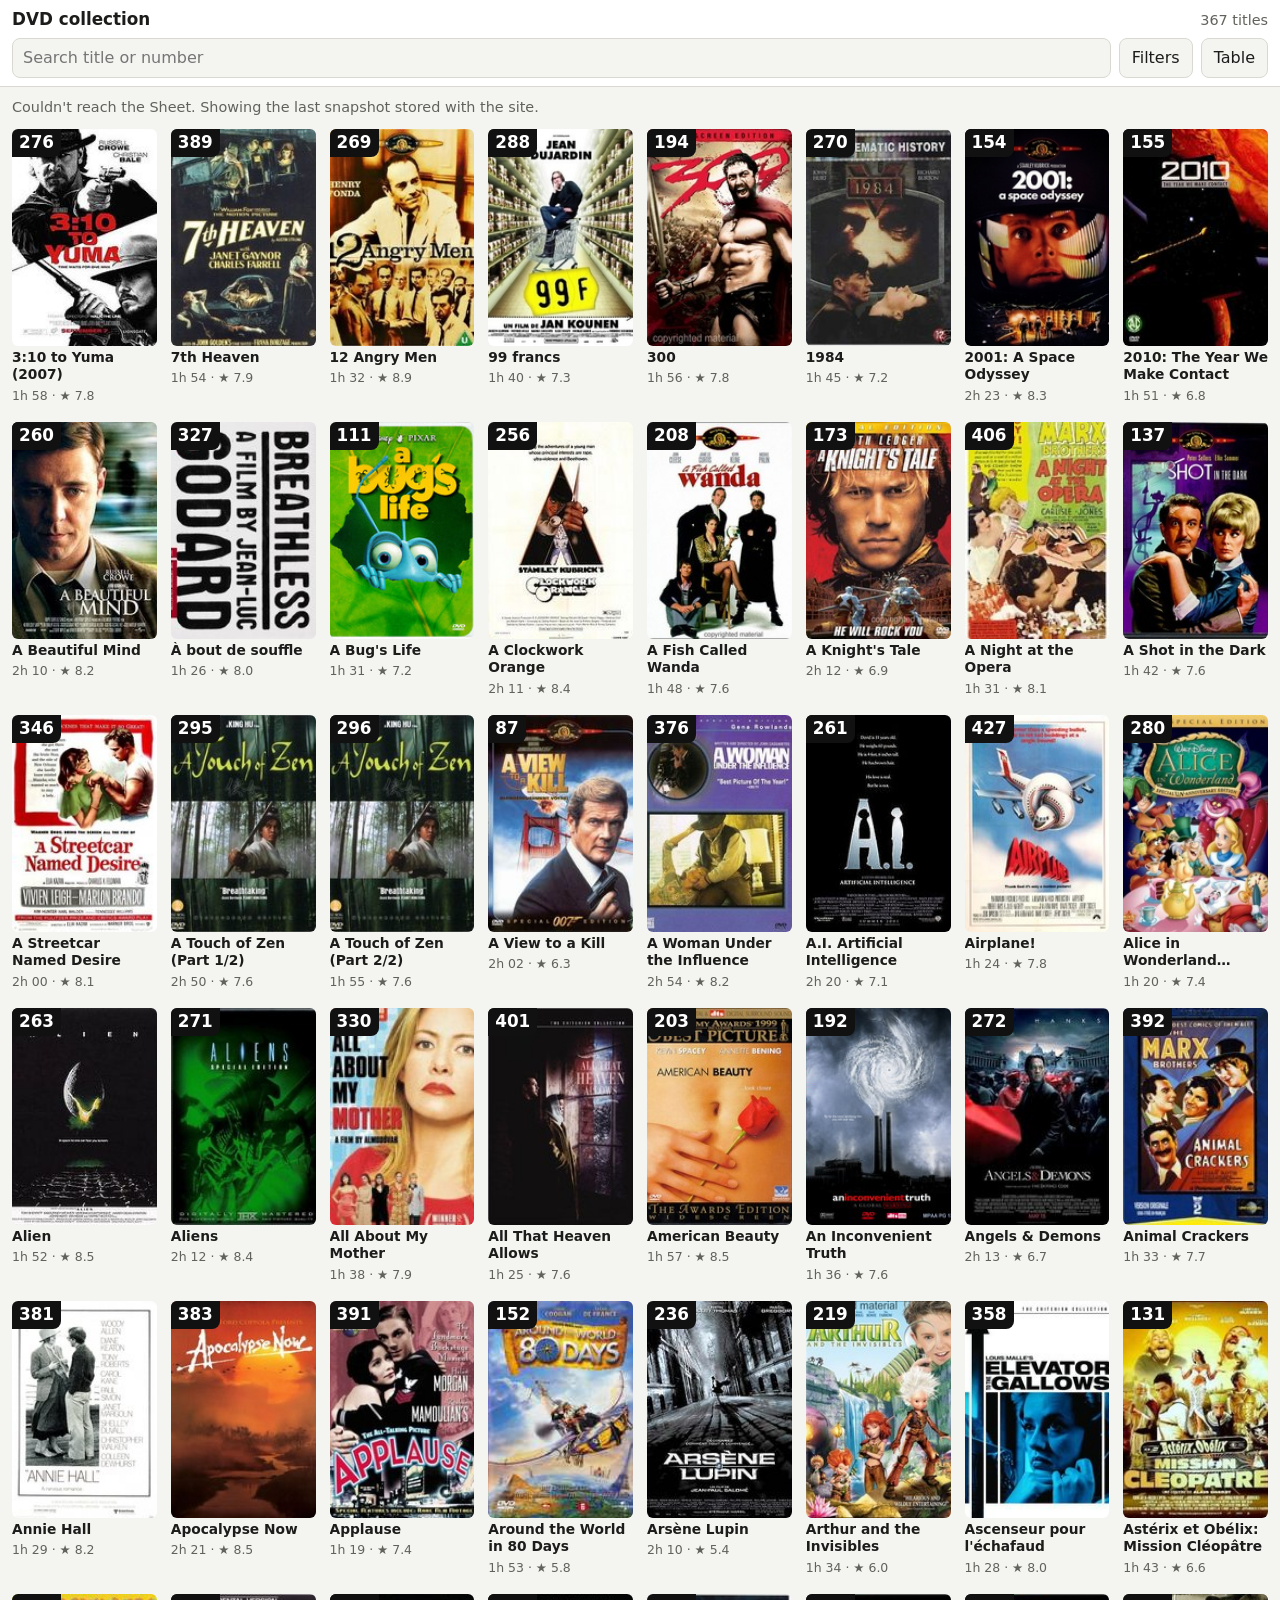
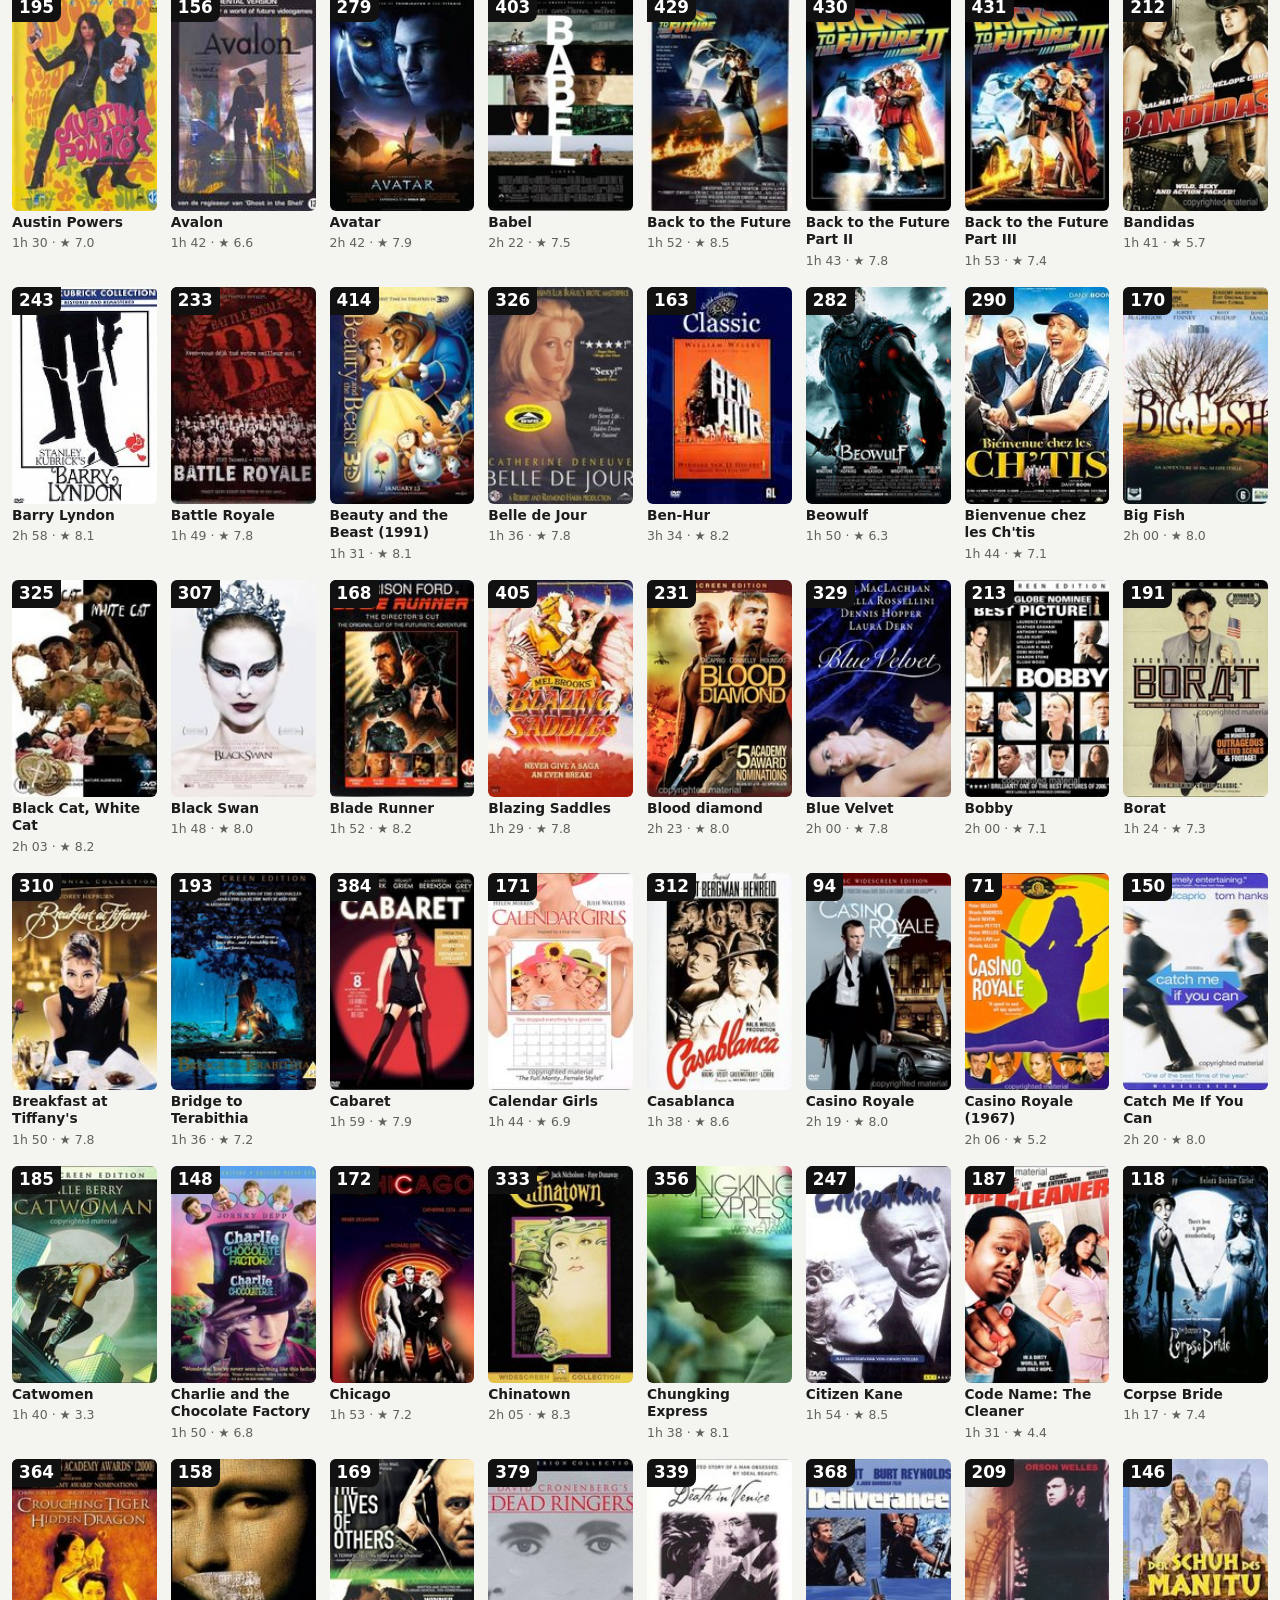
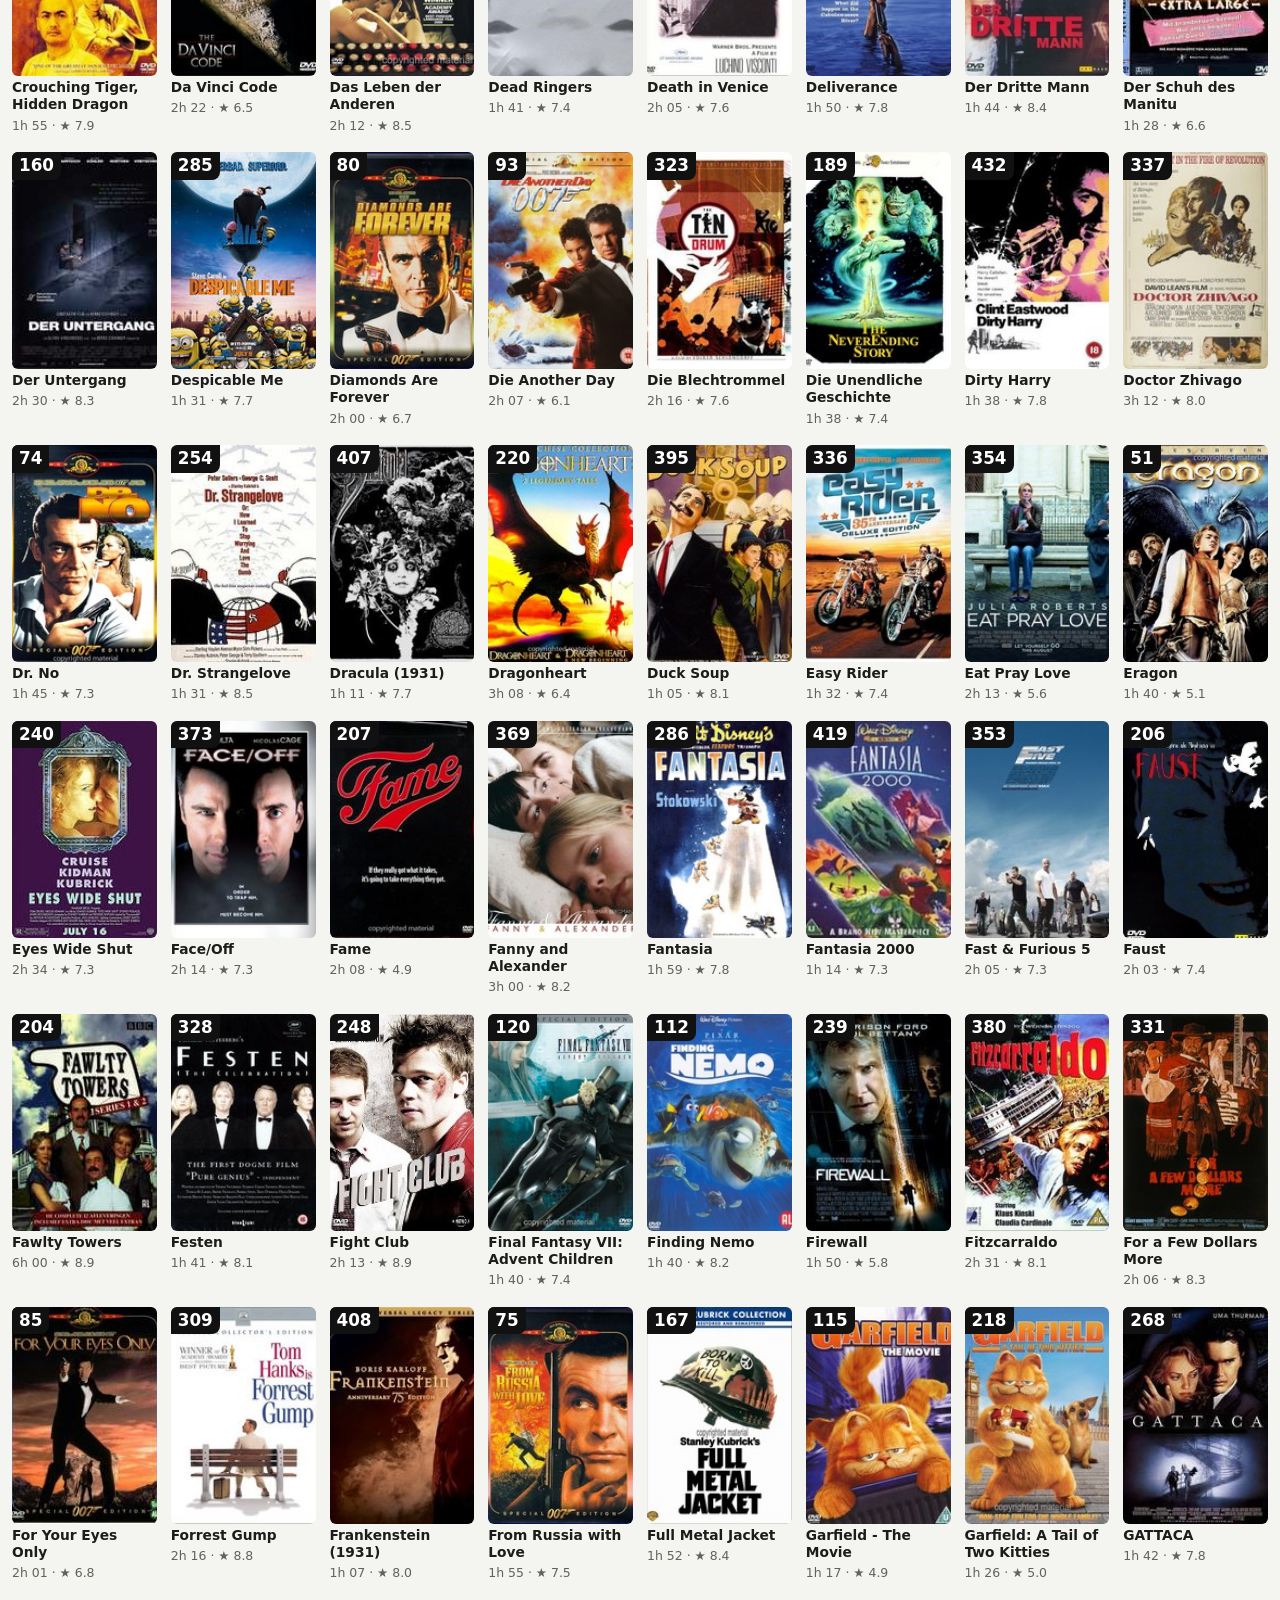
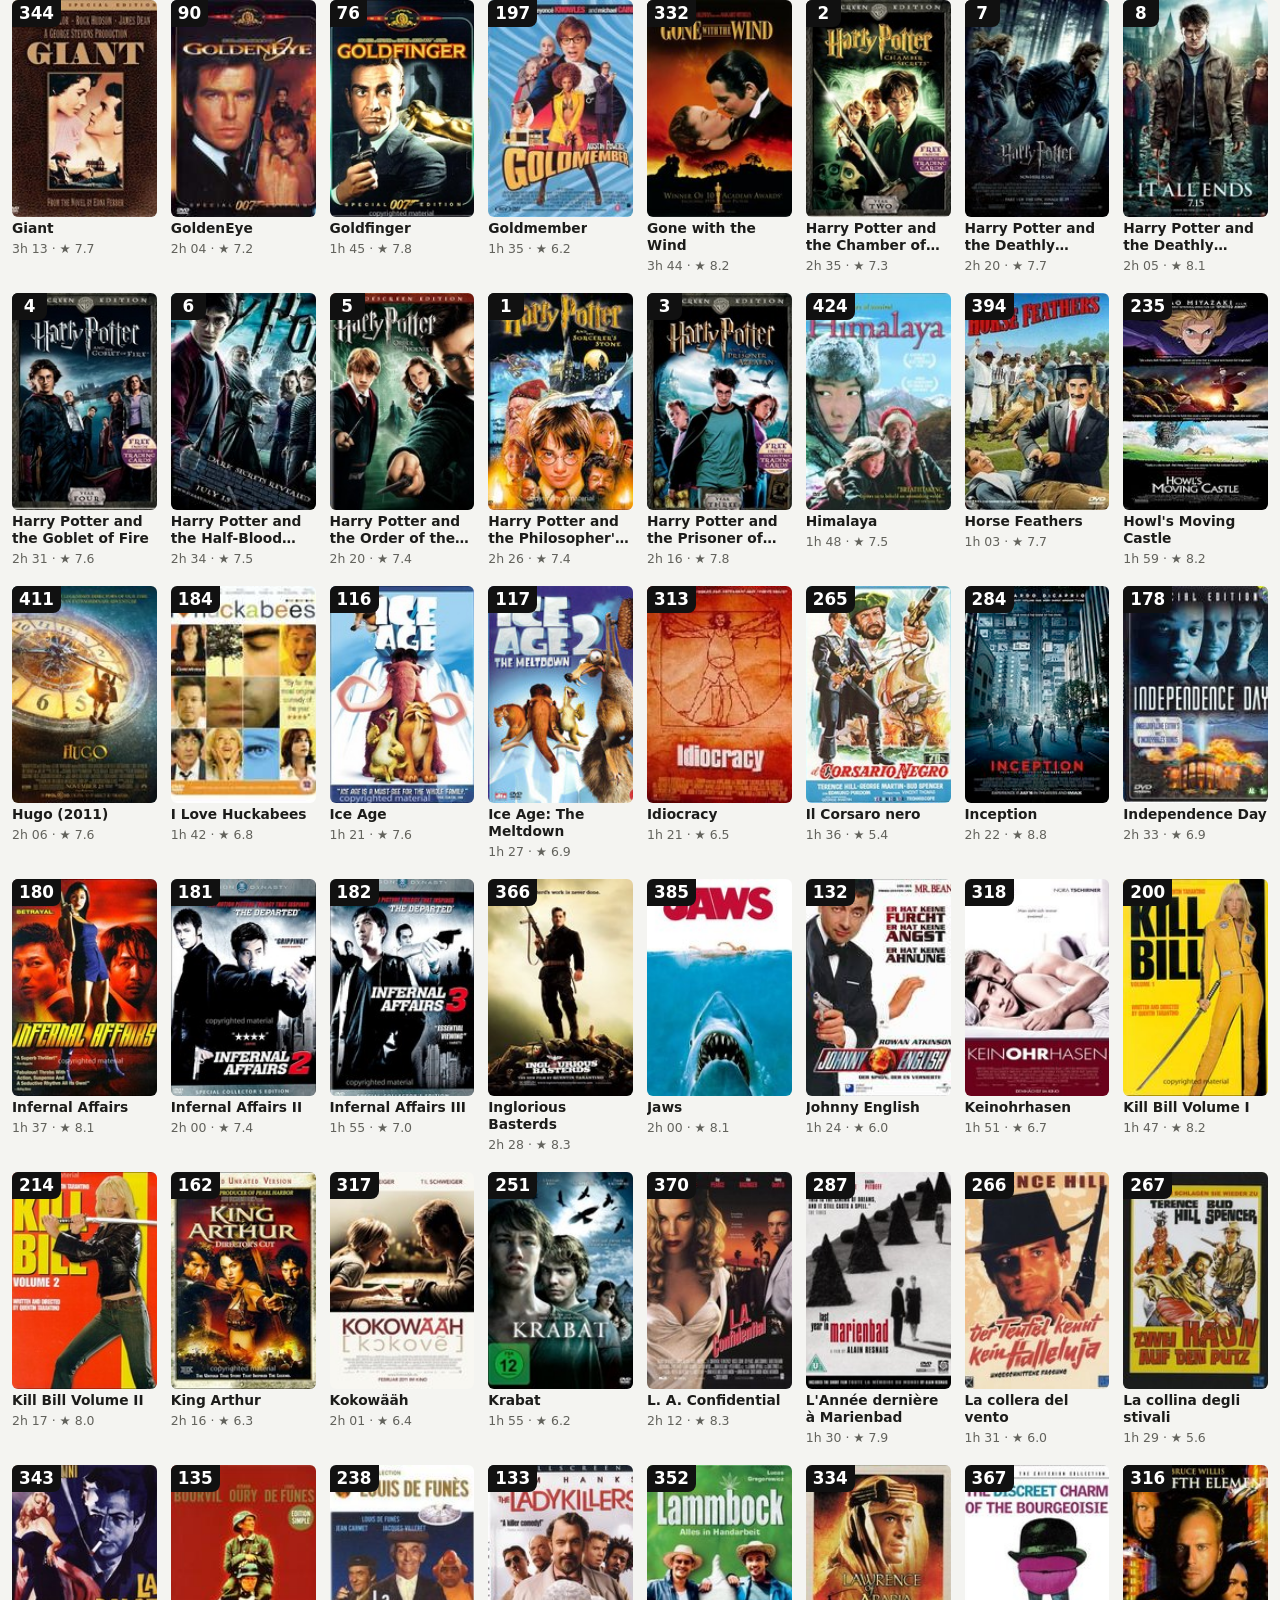
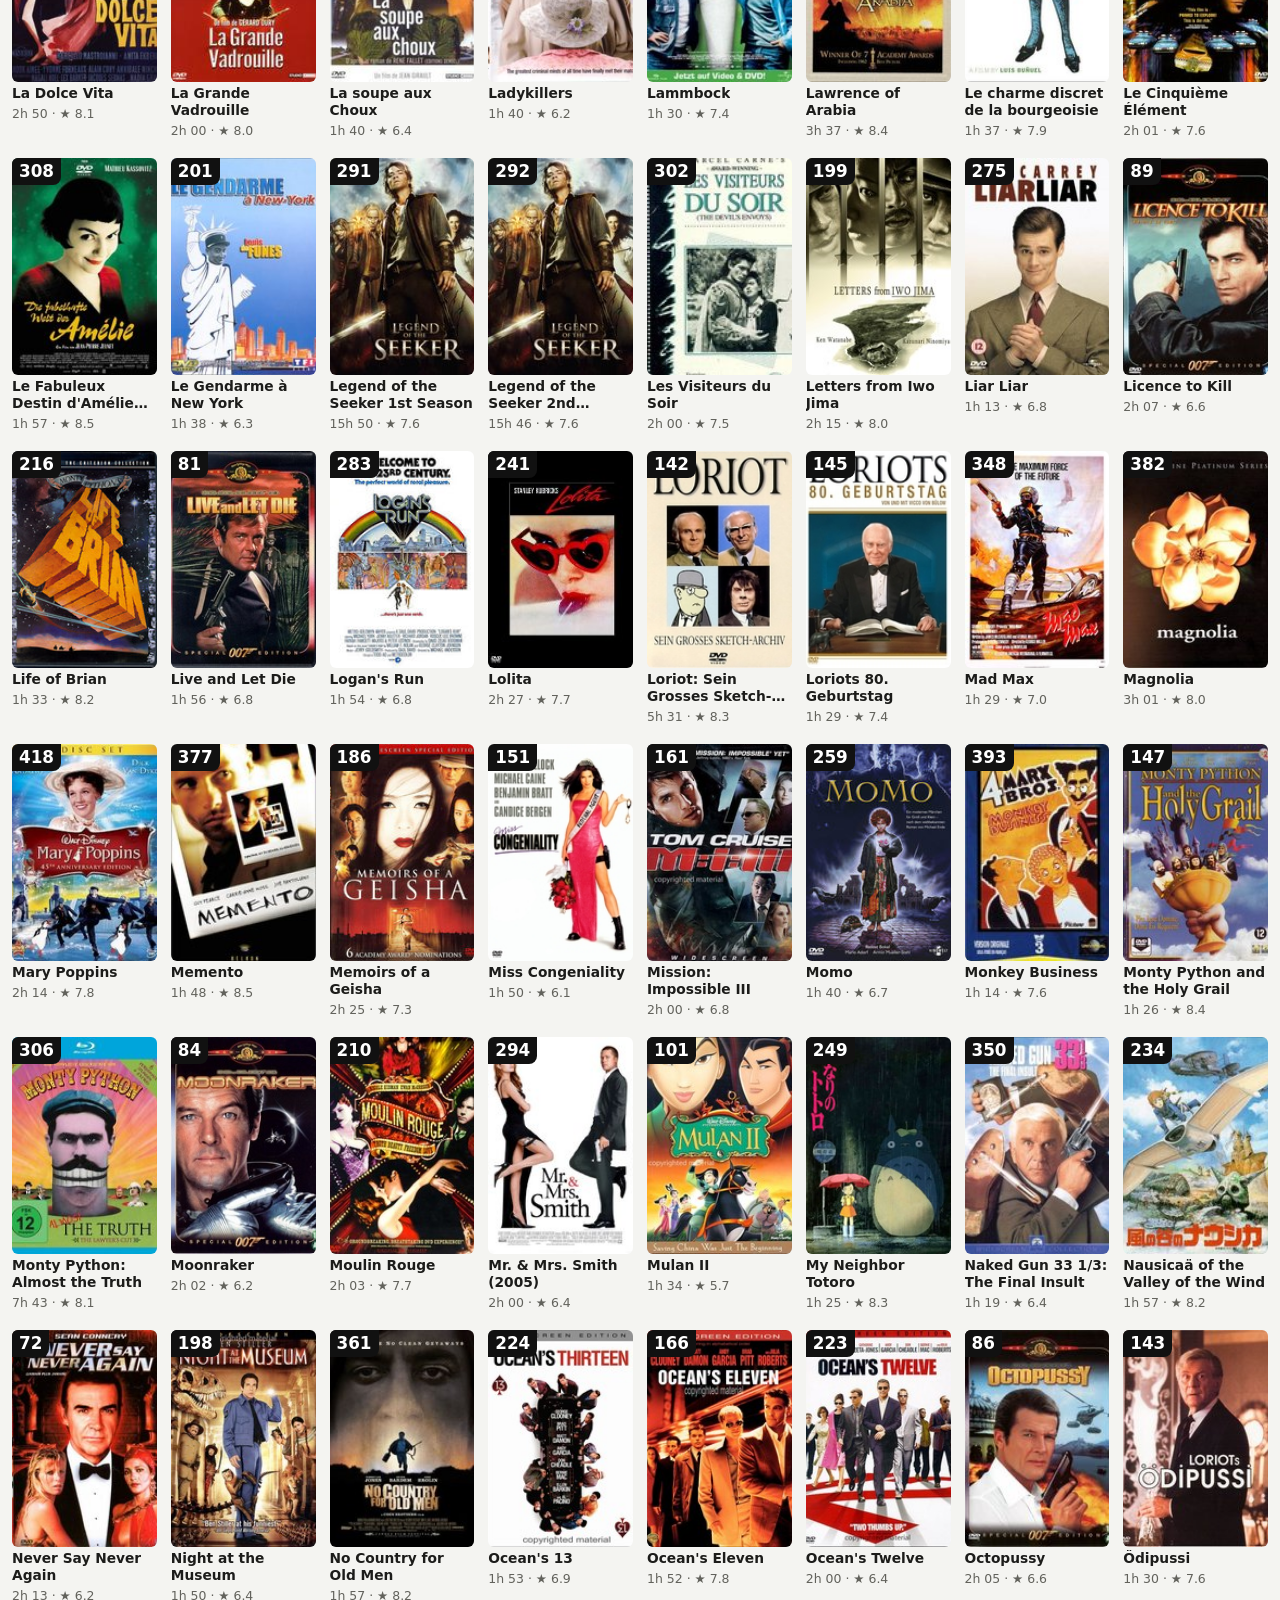
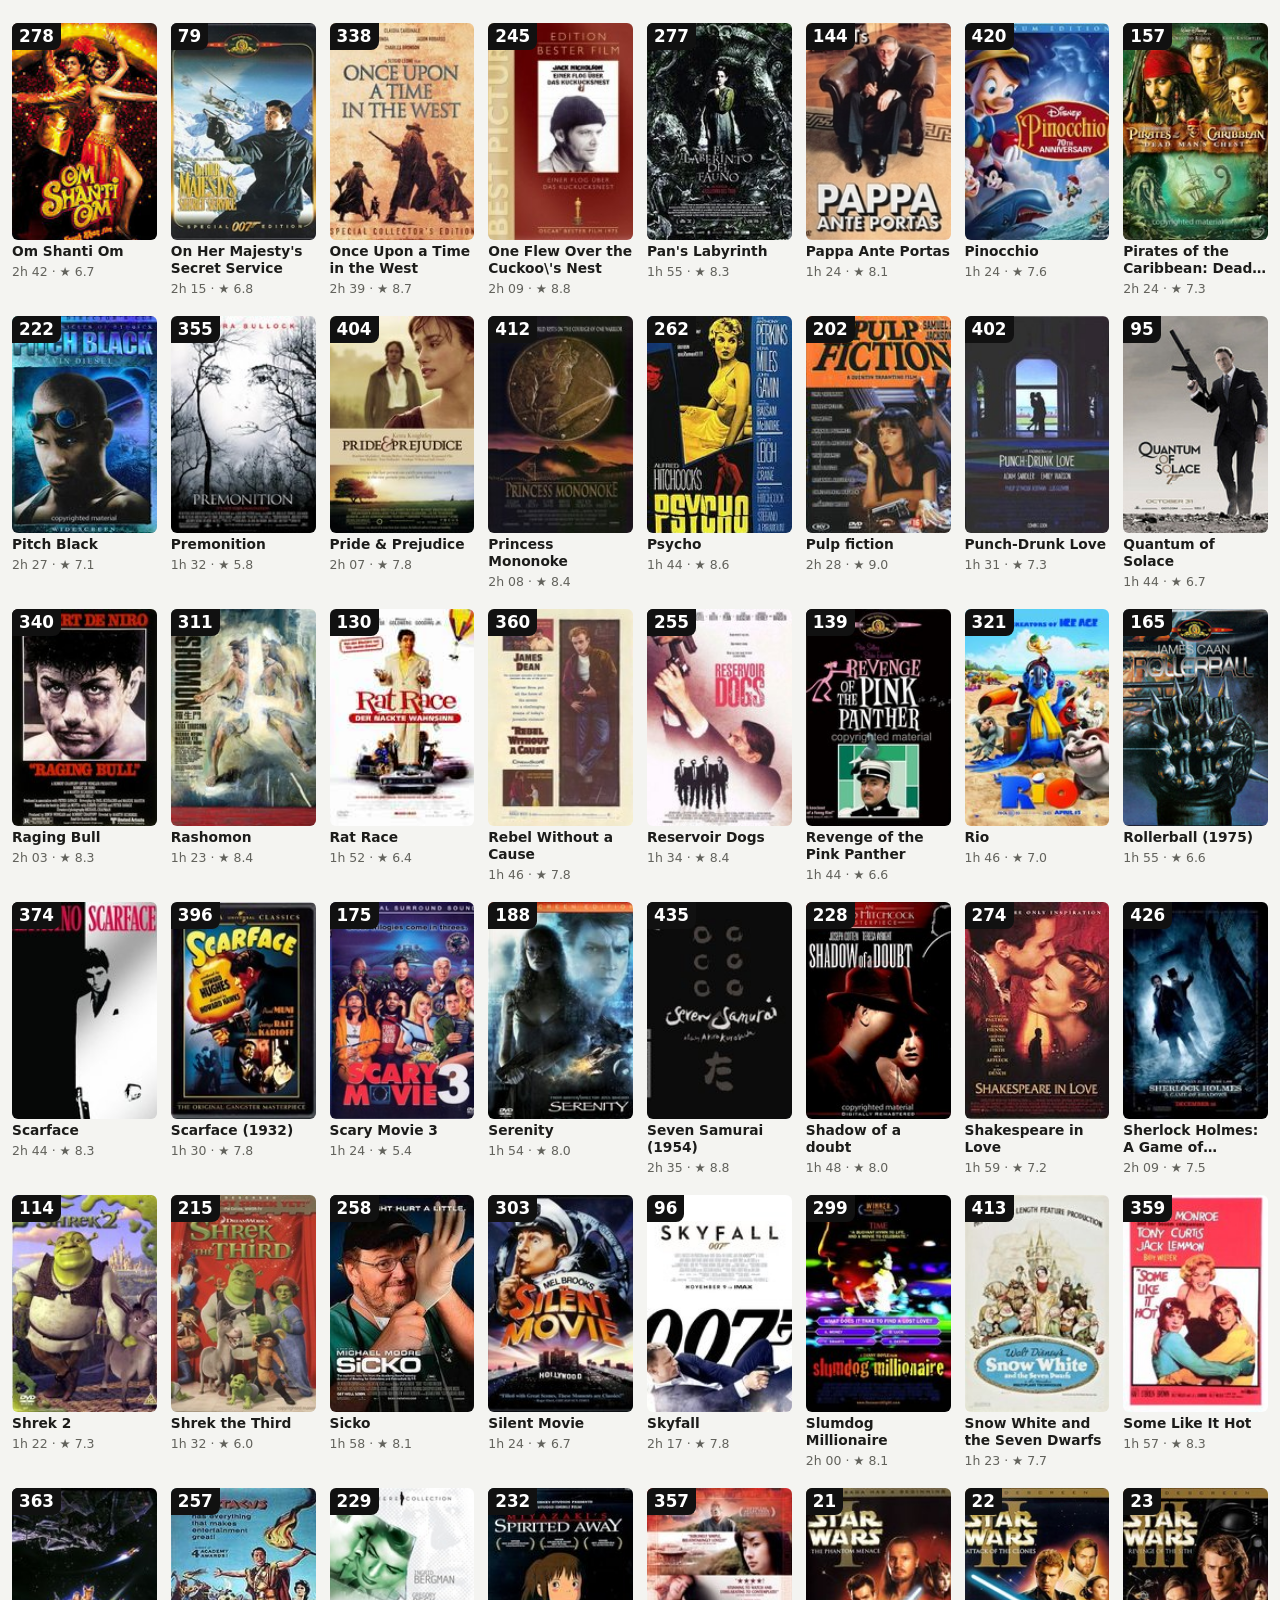
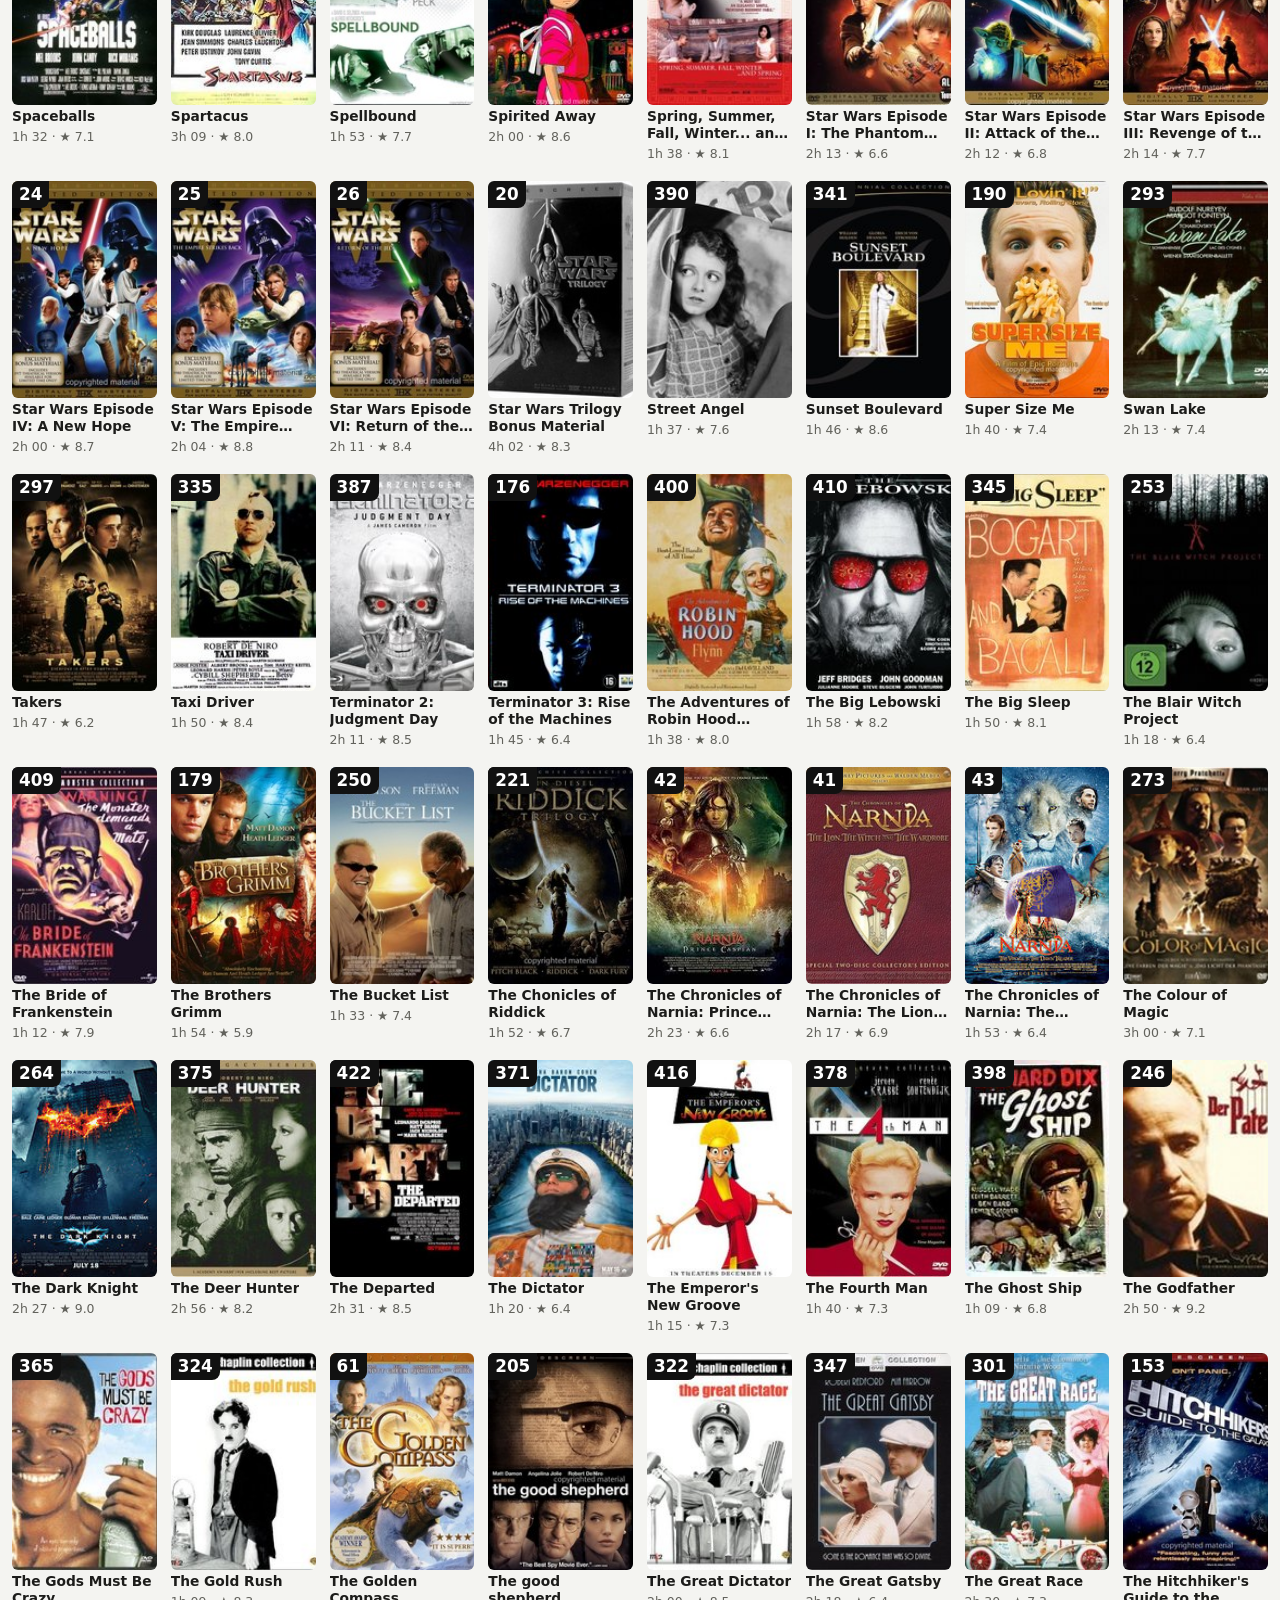
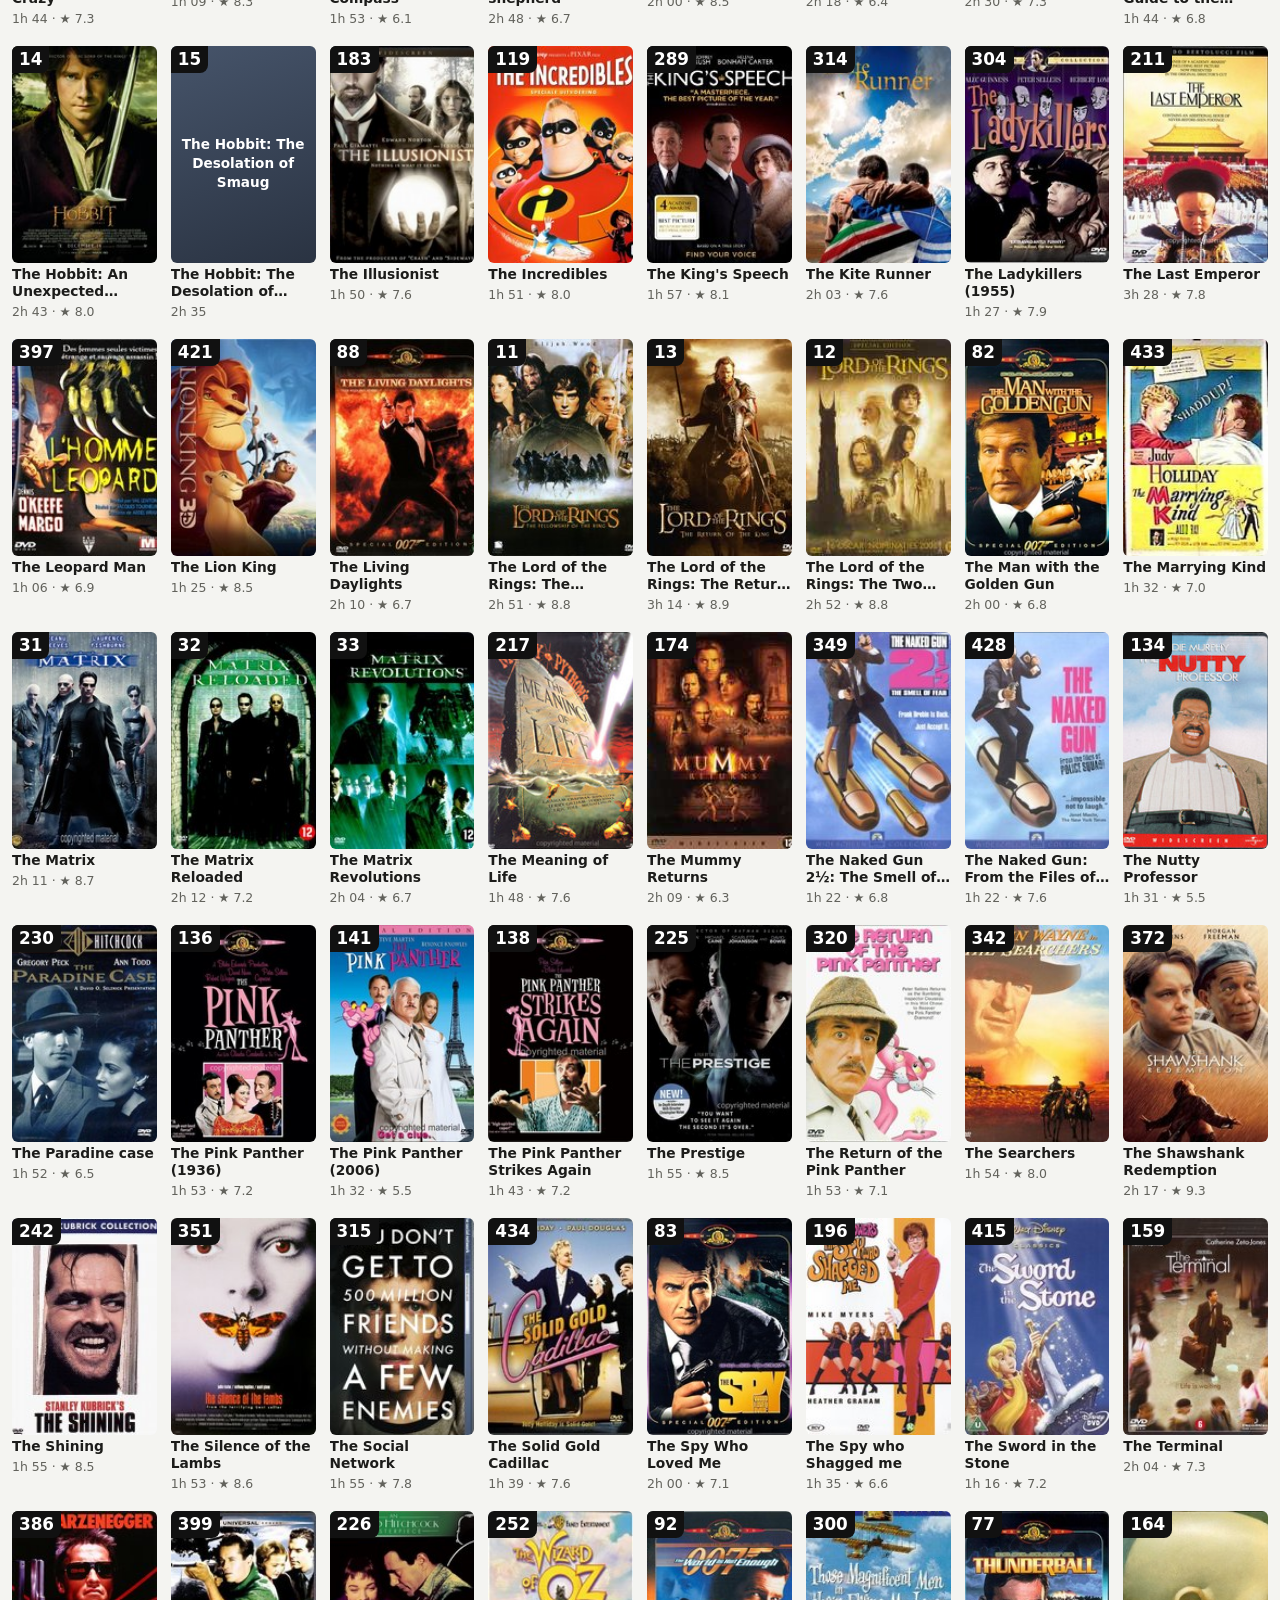
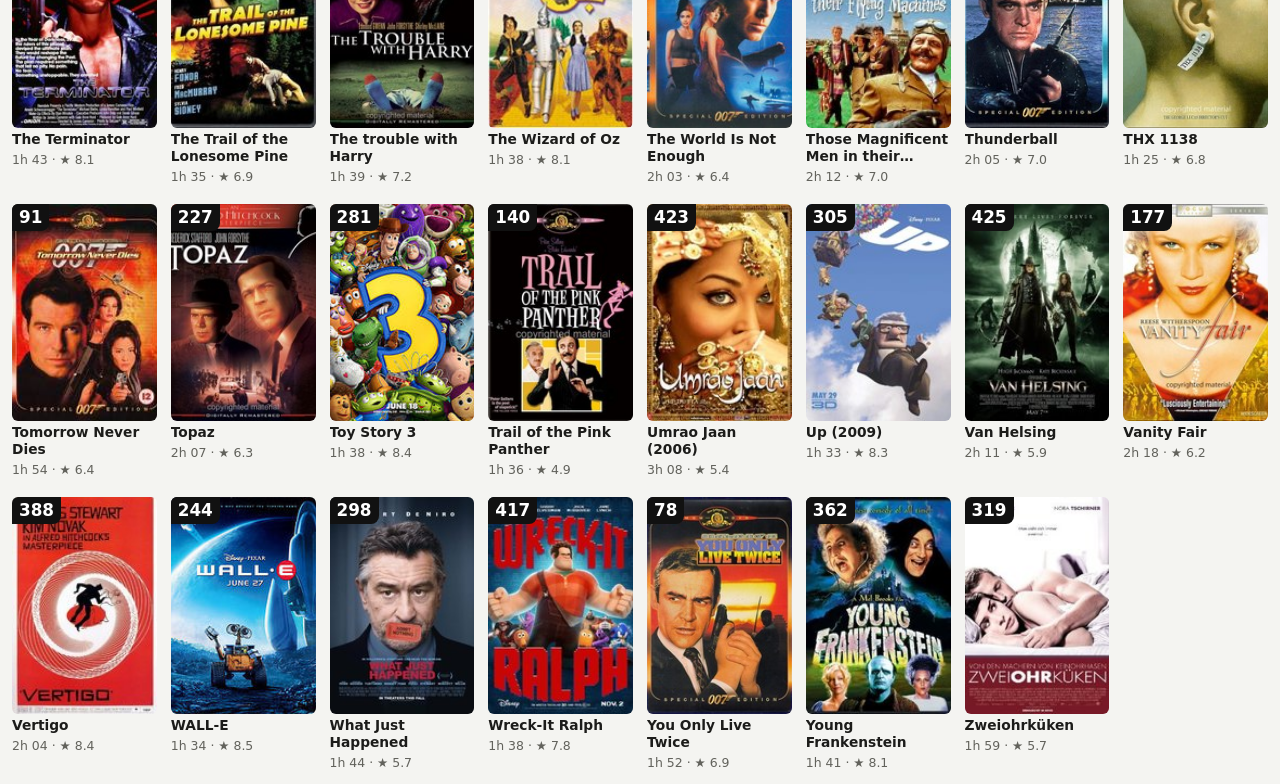
<file: index.html>
<!doctype html>
<html lang="en">
<head>
  <meta charset="utf-8">
  <meta name="viewport" content="width=device-width, initial-scale=1">
  <meta name="robots" content="noindex">
  <meta name="color-scheme" content="light dark">
  <title>DVD collection</title>
  <link rel="icon" href="data:image/svg+xml,%3Csvg xmlns='http://www.w3.org/2000/svg' viewBox='0 0 32 32'%3E%3Ccircle cx='16' cy='16' r='15' fill='%23345'/%3E%3Ccircle cx='16' cy='16' r='5' fill='%23fff'/%3E%3C/svg%3E">
  <link rel="stylesheet" href="style.css">
</head>
<body>
  <header class="bar">
    <div class="bar-row">
      <h1 id="site-title">DVD collection</h1>
      <span id="count" class="count" aria-live="polite"></span>
    </div>
    <div class="bar-row">
      <input id="q" type="search" placeholder="Search title or number" autocomplete="off" aria-label="Search title or number">
      <button id="filters-toggle" type="button" aria-expanded="false" aria-controls="filters">Filters</button>
      <button id="view-toggle" type="button">Table</button>
    </div>
    <div id="filters" class="filters" hidden>
      <label>Seen
        <select id="f-seen">
          <option value="all">All</option>
          <option value="unseen">Not seen yet</option>
          <option value="seen">Seen</option>
          <option value="liked">Liked</option>
        </select>
      </label>
      <label>Audio
        <select id="f-audio"><option value="">Any</option></select>
      </label>
      <label>Subtitles
        <select id="f-subs"><option value="">Any</option></select>
      </label>
      <label>Length
        <select id="f-maxlen">
          <option value="0">Any</option>
          <option value="90">Up to 1h 30</option>
          <option value="105">Up to 1h 45</option>
          <option value="120">Up to 2h</option>
          <option value="150">Up to 2h 30</option>
        </select>
      </label>
      <label>IMDb rating
        <select id="f-minrating">
          <option value="0">Any</option>
          <option value="6">6 and up</option>
          <option value="7">7 and up</option>
          <option value="7.5">7.5 and up</option>
          <option value="8">8 and up</option>
        </select>
      </label>
      <label>Series
        <select id="f-series"><option value="">Any</option></select>
      </label>
      <label>Genre
        <select id="f-genre"><option value="">Any</option></select>
      </label>
      <label>Sort by
        <select id="f-sort">
          <option value="title:1">Title</option>
          <option value="number:1">Number</option>
          <option value="rating:-1">Rating, best first</option>
          <option value="year:-1">Year, newest first</option>
          <option value="year:1">Year, oldest first</option>
          <option value="length:1">Length, shortest first</option>
          <option value="length:-1">Length, longest first</option>
        </select>
      </label>
      <button id="filters-reset" type="button">Reset</button>
    </div>
  </header>

  <p id="status" class="status" hidden></p>

  <main>
    <div id="grid" class="grid"></div>
    <table id="table" class="table" hidden>
      <thead><tr id="table-head"></tr></thead>
      <tbody id="table-body"></tbody>
    </table>
    <p id="empty" class="empty" hidden>
      No titles match.
      <button id="empty-reset" type="button">Clear search and filters</button>
    </p>
  </main>

  <dialog id="detail" class="detail"></dialog>

  <script src="config.js"></script>
  <script src="app.js"></script>
</body>
</html>
</file>
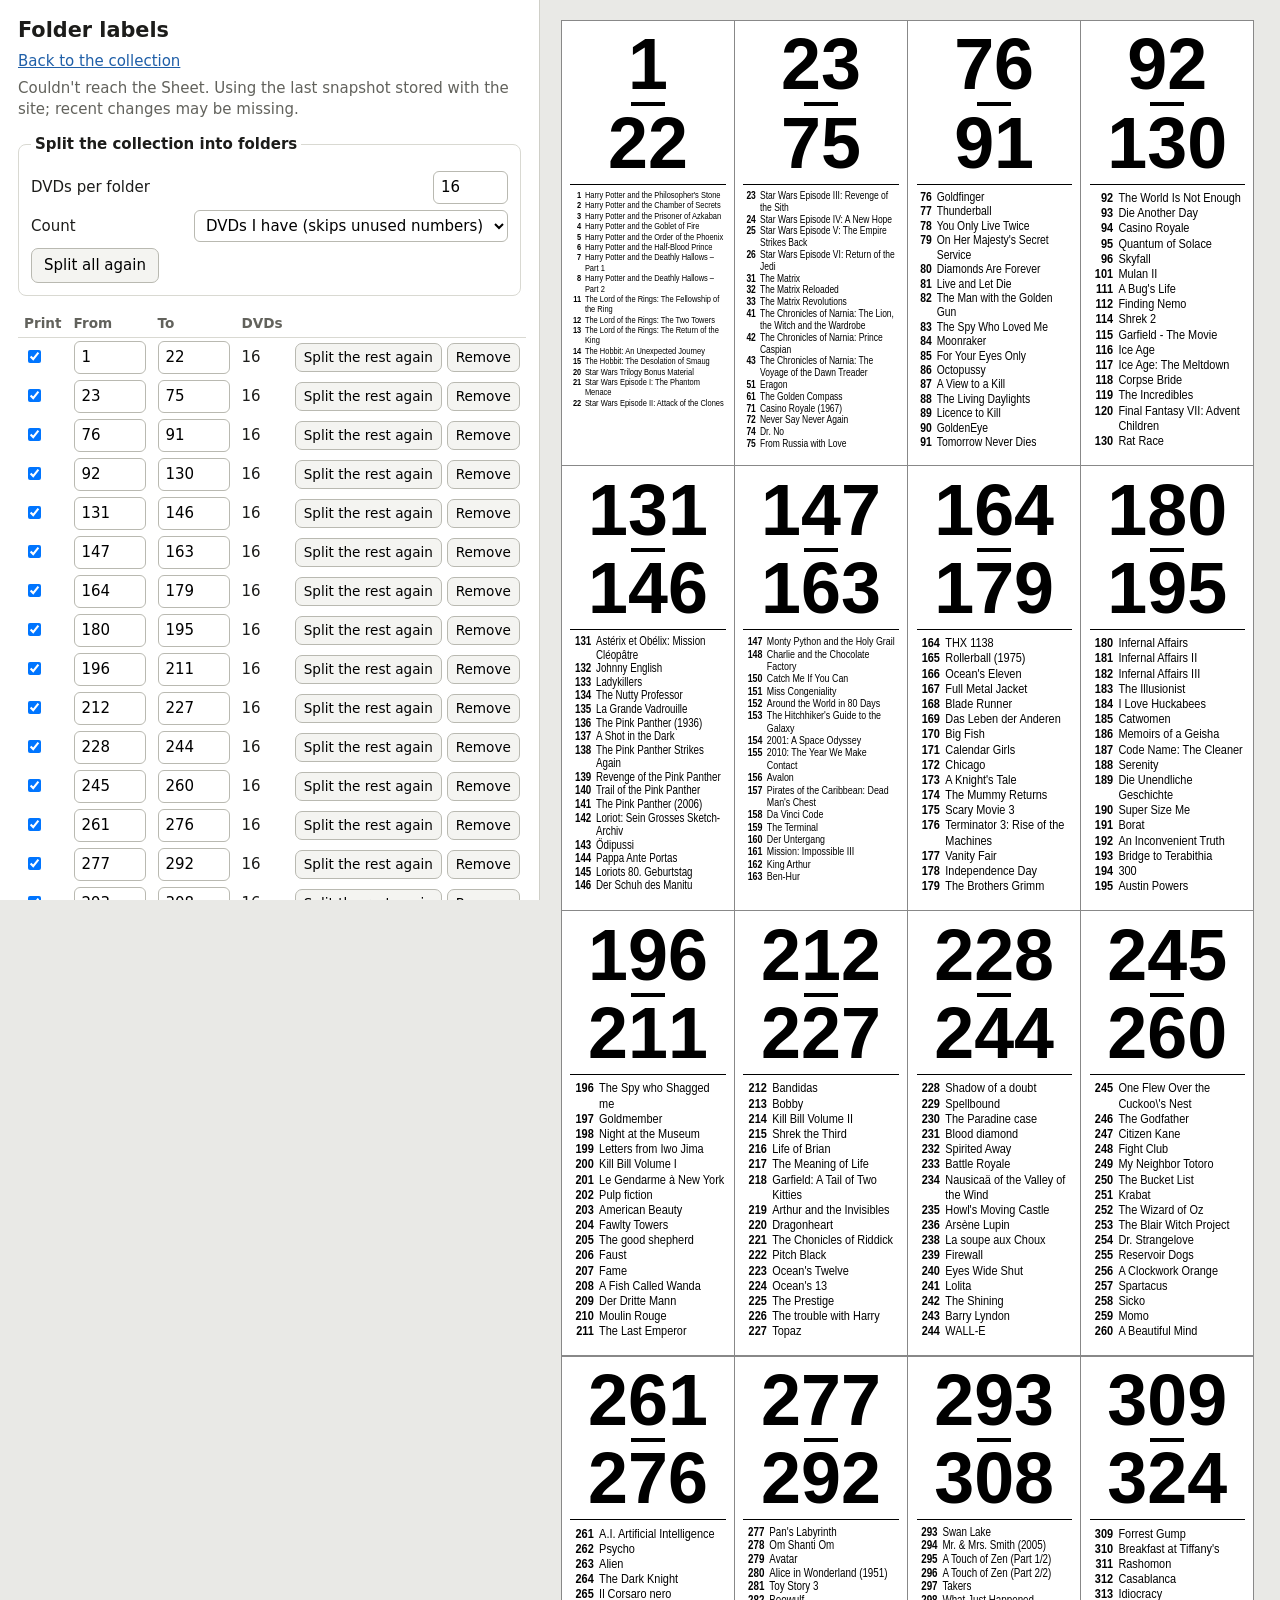
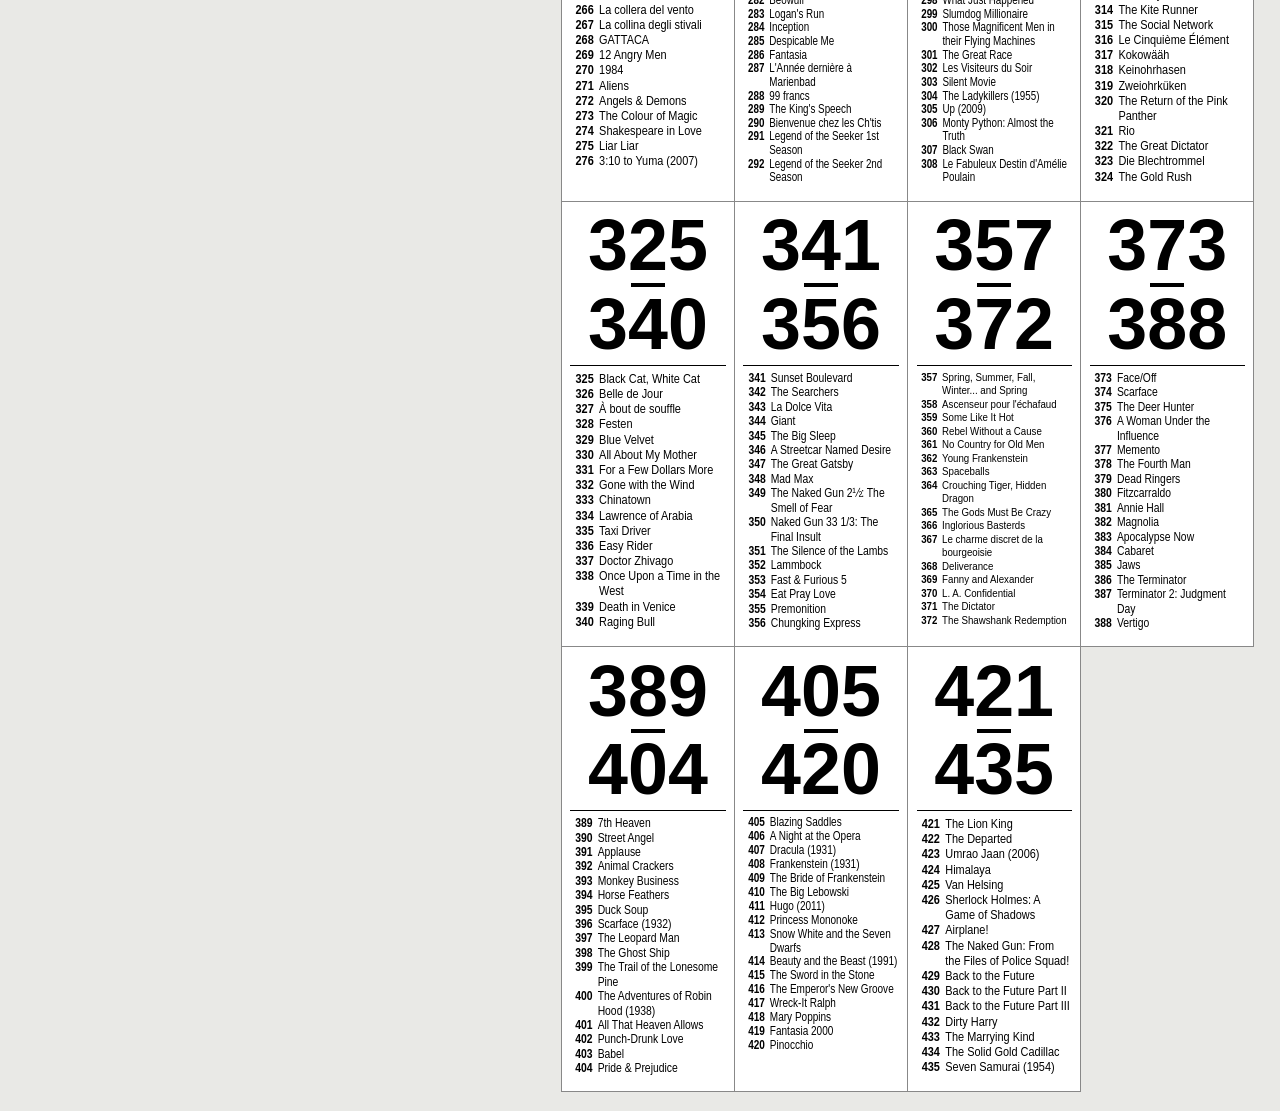
<file: labels.html>
<!doctype html>
<html lang="en">
<head>
  <meta charset="utf-8">
  <meta name="viewport" content="width=device-width, initial-scale=1">
  <meta name="robots" content="noindex">
  <title>Folder labels</title>
  <link rel="icon" href="data:image/svg+xml,%3Csvg xmlns='http://www.w3.org/2000/svg' viewBox='0 0 32 32'%3E%3Ccircle cx='16' cy='16' r='15' fill='%23345'/%3E%3Ccircle cx='16' cy='16' r='5' fill='%23fff'/%3E%3C/svg%3E">
  <link rel="stylesheet" href="labels.css">
</head>
<body>
  <aside class="controls">
    <h1>Folder labels</h1>
    <p><a href="./">Back to the collection</a></p>
    <p id="status" class="status" hidden></p>

    <fieldset class="setup">
      <legend>Split the collection into folders</legend>
      <label>DVDs per folder
        <input id="size" type="number" min="1" step="1" value="16">
      </label>
      <label>Count
        <select id="mode">
          <option value="titles">DVDs I have (skips unused numbers)</option>
          <option value="numbers">Numbers (1–16, 17–32, …)</option>
        </select>
      </label>
      <button id="rebuild" type="button">Split all again</button>
    </fieldset>

    <div id="warnings" class="warnings" hidden></div>

    <table id="folders" class="folders">
      <thead>
        <tr>
          <th scope="col">Print</th>
          <th scope="col">From</th>
          <th scope="col">To</th>
          <th scope="col">DVDs</th>
          <th scope="col"><span class="visually-hidden">Actions</span></th>
        </tr>
      </thead>
      <tbody id="folder-rows"></tbody>
    </table>
    <p class="table-actions">
      <button id="add" type="button">Add a folder</button>
      <button id="print-all" type="button">Tick all</button>
      <button id="print-none" type="button">Untick all</button>
    </p>

    <div class="print-box">
      <button id="print" type="button">Print</button>
      <p id="summary"></p>
      <p class="hint">Each label is 4.6 cm wide and 11.8 cm tall. In the print dialog, keep the scale at 100% (not "fit to page"), or the labels come out smaller.</p>
    </div>
  </aside>

  <main id="sheet" class="sheet"></main>

  <script src="config.js"></script>
  <script src="app.js"></script>
  <script src="labels.js"></script>
</body>
</html>
</file>
<file: style.css>
:root {
  --bg: #f4f4f1;
  --panel: #ffffff;
  --text: #1c1c1a;
  --muted: #62625c;
  --line: #d9d9d2;
  --accent: #1f5fa8;
  --badge-bg: #111111;
  --badge-text: #ffffff;
  --warn: #a33a00;
}

@media (prefers-color-scheme: dark) {
  :root {
    --bg: #161617;
    --panel: #222224;
    --text: #ececea;
    --muted: #a3a39c;
    --line: #3a3a3d;
    --accent: #8ab8f0;
    --badge-bg: #000000;
    --badge-text: #ffffff;
    --warn: #ffb37a;
  }
}

* { box-sizing: border-box; }

/* Author rules below set `display`, so make `hidden` win everywhere. */
[hidden] { display: none !important; }

html { -webkit-text-size-adjust: 100%; }

body {
  margin: 0;
  background: var(--bg);
  color: var(--text);
  font: 16px/1.4 system-ui, -apple-system, "Segoe UI", Roboto, sans-serif;
}

button, input, select { font: inherit; color: inherit; }

/* ---------- top bar ---------- */

.bar {
  position: sticky;
  top: 0;
  z-index: 5;
  background: var(--panel);
  border-bottom: 1px solid var(--line);
  padding: 8px 12px;
}

.bar-open { position: static; }

.bar-row {
  display: flex;
  align-items: center;
  gap: 8px;
  max-width: 1400px;
  margin: 0 auto;
}

.bar-row + .bar-row { margin-top: 6px; }

h1 {
  flex: 1;
  margin: 0;
  font-size: 1.05rem;
  font-weight: 650;
}

.count {
  color: var(--muted);
  font-size: 0.9rem;
  white-space: nowrap;
}

#q {
  flex: 1;
  min-width: 0;
  padding: 8px 10px;
  border: 1px solid var(--line);
  border-radius: 8px;
  background: var(--bg);
}

.bar button, .filters button, .empty button {
  padding: 8px 12px;
  border: 1px solid var(--line);
  border-radius: 8px;
  background: var(--bg);
  cursor: pointer;
  white-space: nowrap;
}

.bar button.active {
  border-color: var(--accent);
  color: var(--accent);
  font-weight: 600;
}

.filters {
  display: grid;
  grid-template-columns: repeat(auto-fill, minmax(150px, 1fr));
  gap: 8px 10px;
  align-items: end;
  max-width: 1400px;
  margin: 8px auto 2px;
}

.filters label {
  display: flex;
  flex-direction: column;
  gap: 2px;
  font-size: 0.8rem;
  color: var(--muted);
}

.filters select {
  padding: 7px 8px;
  border: 1px solid var(--line);
  border-radius: 8px;
  background: var(--bg);
  color: var(--text);
  font-size: 0.95rem;
  width: 100%;
}

.status {
  max-width: 1400px;
  margin: 10px auto 0;
  padding: 0 12px;
  color: var(--muted);
  font-size: 0.9rem;
}

main {
  max-width: 1400px;
  margin: 0 auto;
  padding: 12px;
}

.empty {
  text-align: center;
  color: var(--muted);
  padding: 40px 0;
}

.empty button { margin-left: 8px; color: var(--text); }

/* ---------- cover grid ---------- */

.grid {
  display: grid;
  grid-template-columns: repeat(auto-fill, minmax(104px, 1fr));
  gap: 14px 10px;
}

@media (min-width: 700px) {
  .grid { grid-template-columns: repeat(auto-fill, minmax(140px, 1fr)); gap: 18px 14px; }
}

.tile {
  display: flex;
  flex-direction: column;
  gap: 3px;
  padding: 0;
  border: 0;
  background: none;
  text-align: left;
  cursor: pointer;
  min-width: 0;
}

.cover {
  position: relative;
  display: block;
  width: 100%;
  aspect-ratio: 2 / 3;
  border-radius: 6px;
  overflow: hidden;
  background: var(--line);
}

.cover img {
  display: block;
  width: 100%;
  height: 100%;
  object-fit: cover;
}

.cover-missing {
  display: flex;
  align-items: center;
  justify-content: center;
  padding: 26px 8px 8px;
  background: linear-gradient(160deg, #46546a, #2a3342);
  color: #ffffff;
}

.cover-missing-title {
  font-size: 0.85rem;
  font-weight: 600;
  text-align: center;
  overflow-wrap: anywhere;
}

.num {
  position: absolute;
  top: 0;
  left: 0;
  min-width: 2.1em;
  padding: 2px 7px;
  border-bottom-right-radius: 8px;
  background: var(--badge-bg);
  color: var(--badge-text);
  font-size: 1.05rem;
  font-weight: 700;
  font-variant-numeric: tabular-nums;
  text-align: center;
}

.marks {
  color: var(--accent);
  font-weight: 700;
}

.cover .marks {
  position: absolute;
  top: 0;
  right: 0;
  padding: 2px 6px;
  border-bottom-left-radius: 8px;
  background: rgba(255, 255, 255, 0.92);
  color: #14508f;
  font-size: 0.9rem;
}

.tile-title {
  font-size: 0.86rem;
  font-weight: 600;
  line-height: 1.25;
  display: -webkit-box;
  -webkit-box-orient: vertical;
  -webkit-line-clamp: 2;
  overflow: hidden;
  overflow-wrap: anywhere;
}

.tile-meta {
  color: var(--muted);
  font-size: 0.78rem;
  min-height: 1.1em;
}

.tile:focus-visible, .table tr:focus-visible {
  outline: 2px solid var(--accent);
  outline-offset: 2px;
}

/* ---------- table ---------- */

.table {
  width: 100%;
  border-collapse: collapse;
  background: var(--panel);
  border-radius: 8px;
  overflow: hidden;
  font-size: 0.95rem;
}

.table th, .table td {
  padding: 8px 10px;
  border-bottom: 1px solid var(--line);
  text-align: left;
  vertical-align: top;
}

.table th { padding: 0; white-space: nowrap; }

.table th button {
  width: 100%;
  padding: 9px 10px;
  border: 0;
  background: none;
  text-align: left;
  font-weight: 650;
  cursor: pointer;
}

.table tbody tr { cursor: pointer; }
.table tbody tr:hover { background: var(--bg); }

.t-num {
  font-weight: 700;
  font-variant-numeric: tabular-nums;
  white-space: nowrap;
}

.t-title { font-weight: 600; }

@media (max-width: 640px) {
  .table .extra { display: none; }
  .table th button, .table th, .table td { padding-left: 7px; padding-right: 7px; }
}

/* ---------- detail view ---------- */

.detail {
  width: min(640px, calc(100vw - 20px));
  max-height: calc(100dvh - 20px);
  padding: 0;
  border: 1px solid var(--line);
  border-radius: 12px;
  background: var(--panel);
  color: var(--text);
  overflow-y: auto;
}

.detail::backdrop { background: rgba(0, 0, 0, 0.55); }

.detail-body {
  position: relative;
  padding: 16px;
}

.detail-close {
  position: absolute;
  top: 6px;
  right: 6px;
  width: 40px;
  height: 40px;
  border: 0;
  border-radius: 50%;
  background: none;
  font-size: 1.7rem;
  line-height: 1;
  cursor: pointer;
}

.detail-head {
  display: flex;
  gap: 14px;
  padding-right: 34px;
}

.detail-cover {
  flex: 0 0 34%;
  max-width: 200px;
  align-self: flex-start;
}

.detail-title { min-width: 0; }

.detail-num {
  display: inline-flex;
  align-items: baseline;
  gap: 8px;
  padding: 2px 12px 4px;
  border-radius: 8px;
  background: var(--badge-bg);
  color: var(--badge-text);
}

.detail-num-label {
  font-size: 0.75rem;
  text-transform: uppercase;
  letter-spacing: 0.06em;
  opacity: 0.8;
}

.detail-num-value {
  font-size: 2rem;
  font-weight: 750;
  font-variant-numeric: tabular-nums;
  line-height: 1.1;
}

.detail h2 {
  margin: 10px 0 2px;
  font-size: 1.25rem;
  line-height: 1.25;
  overflow-wrap: anywhere;
}

.detail-sub { margin: 0 0 8px; color: var(--muted); }

.detail-warn { margin: 0 0 8px; color: var(--warn); font-size: 0.9rem; }

.imdb-link, .link {
  color: var(--accent);
  text-decoration: underline;
}

.link {
  padding: 0;
  border: 0;
  background: none;
  cursor: pointer;
  text-align: left;
}

.facts { margin: 16px 0 0; }

.fact {
  display: grid;
  grid-template-columns: 7.5em 1fr;
  gap: 10px;
  padding: 6px 0;
  border-top: 1px solid var(--line);
}

.fact dt { color: var(--muted); font-size: 0.9rem; }
.fact dd { margin: 0; overflow-wrap: anywhere; }

.plot {
  margin: 12px 0 0;
  padding-top: 12px;
  border-top: 1px solid var(--line);
}
</file>
<file: labels.css>
/* Folder labels. The label itself is sized in centimetres so it prints at its real size. */

* { box-sizing: border-box; }

[hidden] { display: none !important; }

body {
  margin: 0;
  background: #e9e9e6;
  color: #1c1c1a;
  font: 15px/1.4 system-ui, -apple-system, "Segoe UI", Roboto, sans-serif;
}

button, input, select { font: inherit; }

.visually-hidden {
  position: absolute;
  width: 1px;
  height: 1px;
  overflow: hidden;
  clip-path: inset(50%);
  white-space: nowrap;
}

/* ---------- controls (never printed) ---------- */

.controls {
  position: fixed;
  top: 0;
  bottom: 0;
  left: 0;
  width: 540px;
  overflow-y: auto;
  padding: 16px 18px 24px;
  background: #ffffff;
  border-right: 1px solid #cfcfc8;
}

.controls h1 { margin: 0 0 4px; font-size: 1.3rem; }
.controls p { margin: 6px 0; }
.controls a { color: #1f5fa8; }

.status { color: #62625c; }

.setup {
  margin: 14px 0;
  padding: 10px 12px 12px;
  border: 1px solid #d9d9d2;
  border-radius: 8px;
}

.setup legend { padding: 0 4px; font-weight: 600; }

.setup label {
  display: flex;
  align-items: center;
  justify-content: space-between;
  gap: 10px;
  margin: 6px 0;
}

.setup input { width: 5em; }
.setup select { max-width: 330px; }

.controls button {
  padding: 6px 12px;
  border: 1px solid #b9b9b1;
  border-radius: 7px;
  background: #f4f4f1;
  cursor: pointer;
}

.controls input, .controls select {
  padding: 5px 7px;
  border: 1px solid #b9b9b1;
  border-radius: 6px;
  background: #ffffff;
}

.warnings {
  margin: 12px 0;
  padding: 10px 12px;
  border: 1px solid #e0a070;
  border-radius: 8px;
  background: #fff4e8;
}

.warnings p { margin: 4px 0; }
.warnings button { margin-top: 4px; }

.folders {
  width: 100%;
  border-collapse: collapse;
}

.folders th {
  padding: 4px 6px;
  text-align: left;
  font-size: 0.85rem;
  color: #62625c;
  border-bottom: 1px solid #d9d9d2;
}

.folders td { padding: 3px 6px; vertical-align: middle; }
.folders input[type="number"] { width: 4.8em; }
.folders .f-count { font-variant-numeric: tabular-nums; }
.folders .f-actions { white-space: nowrap; text-align: right; }
.folders .f-actions button { padding: 4px 8px; font-size: 0.85rem; }
.folders tr.problem input[type="number"] { border-color: #c2410c; background: #fff4e8; }
.folders tr.unticked td { opacity: 0.6; }

.table-actions { display: flex; gap: 8px; flex-wrap: wrap; margin: 10px 0 !important; }

.print-box {
  margin-top: 16px;
  padding-top: 14px;
  border-top: 1px solid #d9d9d2;
}

.print-box #print {
  padding: 9px 26px;
  border-color: #1f5fa8;
  background: #1f5fa8;
  color: #ffffff;
  font-weight: 600;
}

.hint { color: #62625c; font-size: 0.9rem; }

/* ---------- the sheet of labels ---------- */

.sheet {
  margin-left: 540px;
  padding: 20px 20px 20px 21px;
  max-width: calc(19cm + 41px); /* four labels across, like the printed sheet */
  font-size: 0; /* no gaps from spaces between labels */
}

.sheet-empty {
  font-size: 15px;
  color: #62625c;
}

.label {
  display: inline-flex;
  flex-direction: column;
  vertical-align: top;
  width: 4.6cm;
  height: 11.8cm;
  /* The cutting line is part of the 4.6 x 11.8 cm. Neighbours overlap by its
     width, so there is one line, and one cut, between two labels. */
  border: 0.2mm solid #888888;
  margin: 0 -0.2mm -0.2mm 0;
  padding: 0.25cm 0.22cm 0.2cm;
  background: #ffffff;
  color: #000000;
  overflow: hidden;
  break-inside: avoid;
  page-break-inside: avoid;
}

.range {
  flex: none;
  text-align: center;
  font-family: "Helvetica Neue", Helvetica, Arial, "Liberation Sans", "Nimbus Sans", sans-serif;
  font-weight: 800;
  font-size: 1.9cm;
  line-height: 0.95;
  font-variant-numeric: tabular-nums;
}

.big {
  white-space: nowrap;
  overflow: hidden;
}

/* The dash between the two numbers, drawn as a border so it always prints. */
.range-dash {
  width: 0.9cm;
  height: 0;
  margin: 0.1cm auto 0.06cm;
  border-top: 0.12cm solid #000000;
}

.titles {
  flex: 1 1 0;
  min-height: 0;
  margin: 0.18cm 0 0;
  padding: 0.14cm 0 0;
  border-top: 0.3mm solid #000000;
  list-style: none;
  overflow: hidden;
  font-family: "Arial Narrow", "Liberation Sans Narrow", "Nimbus Sans Narrow",
      "DejaVu Sans Condensed", "Roboto Condensed", Arial, Helvetica, sans-serif;
  font-size: 10pt; /* upper limit; labels.js shrinks it until every title fits */
  line-height: 1.14;
}

.titles li {
  display: grid;
  grid-template-columns: var(--number-width, 1.75em) 1fr; /* set per label in labels.js */
  column-gap: 0.4em;
}

.titles .n {
  text-align: right;
  font-weight: 700;
  font-variant-numeric: tabular-nums;
}

.titles .t { overflow-wrap: anywhere; }

.titles-empty {
  font-size: 9pt;
  font-style: italic;
  text-align: center;
}

/* ---------- printing ---------- */

@page { margin: 1cm; }

@media print {
  body { background: #ffffff; }
  .controls { display: none; }
  .sheet { margin: 0; padding: 0; }
}
</file>
